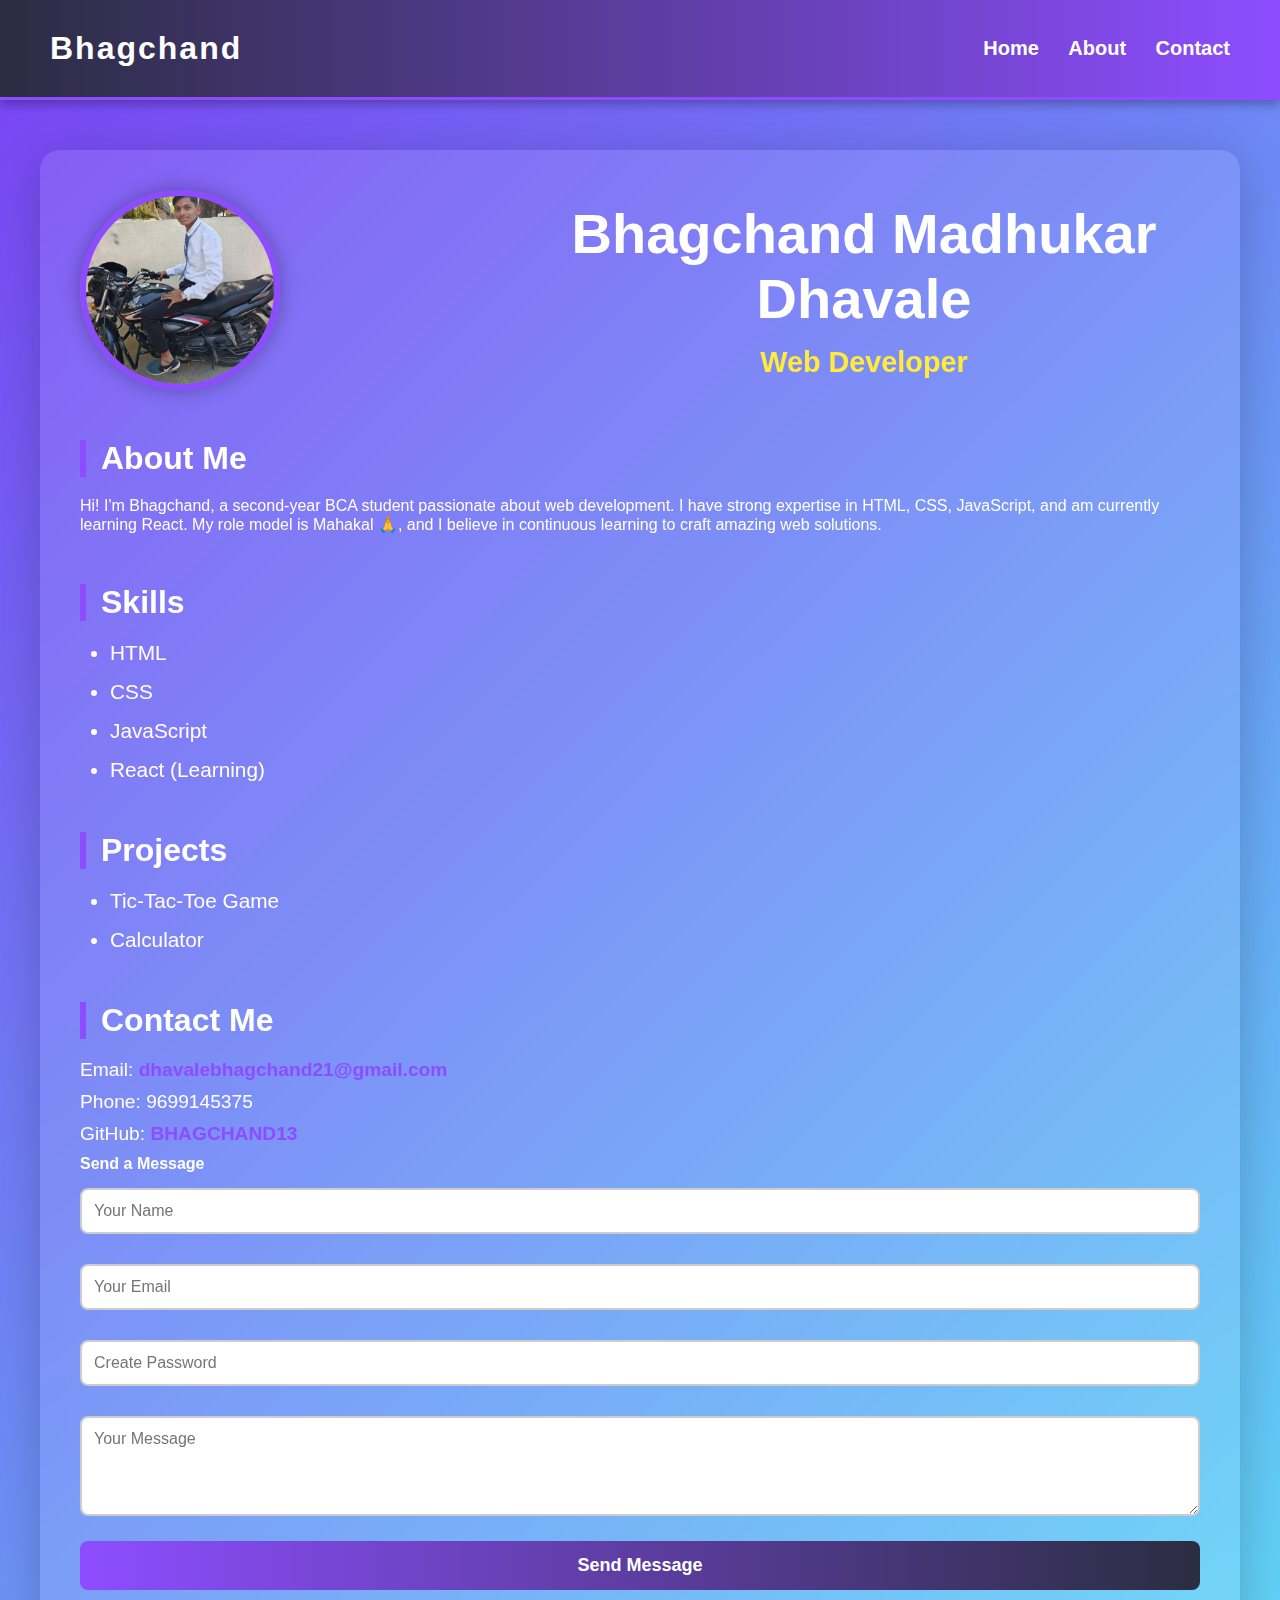
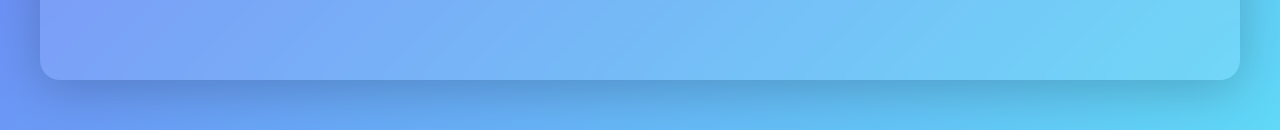
<file: index.html>
<!DOCTYPE html>
<html lang="en">
<head>
  <meta charset="UTF-8" />
  <meta name="viewport" content="width=device-width, initial-scale=1.0"/>
  <title>Bhagchand Dhavale | Web Developer</title>
  <link rel="stylesheet" href="index.css">
</head>
<body>

  <header>
    <div class="logo">Bhagchand</div>
    <nav>
      <a href="#home">Home</a>
      <a href="#about">About</a>
      <a href="#contact">Contact</a>
    </nav>
  </header>

  <div class="container" id="home">
    <div class="profile-section">
      <img src="WhatsApp Image 2025-04-29 at 8.35.32 PM.jpeg" alt="Bhagchand Dhavale" class="profile-img">
      <div class="intro-text">
        <h1>Bhagchand Madhukar Dhavale</h1>
        <h2>Web Developer</h2>
      </div>
    </div>

    <section id="about">
      <h3>About Me</h3>
      <p>Hi! I'm Bhagchand, a second-year BCA student passionate about web development. I have strong expertise in HTML, CSS, JavaScript, and am currently learning React. My role model is Mahakal 🙏, and I believe in continuous learning to craft amazing web solutions.</p>
    </section>

    <section>
      <h3>Skills</h3>
      <ul>
        <li>HTML</li>
        <li>CSS</li>
        <li>JavaScript</li>
        <li>React (Learning)</li>
      </ul>
    </section>

    <section>
      <h3>Projects</h3>
      <ul>
        <li>Tic-Tac-Toe Game</li>
        <li>Calculator</li>
      </ul>
    </section>

    <section id="contact" class="contact">
      <h3>Contact Me</h3>
      <p>Email: <a href="mailto:dhavalebhagchand21@gmail.com">dhavalebhagchand21@gmail.com</a></p>
      <p>Phone: 9699145375</p>
      <p>GitHub: <a href="https://github.com/BHAGCHAND13" target="_blank">BHAGCHAND13</a></p>

      <h4>Send a Message</h4>
      <form onsubmit="event.preventDefault(); alert('Message sent! (not stored - no backend yet)');">
        <input type="text" name="name" placeholder="Your Name" required>
        <input type="email" name="email" placeholder="Your Email" required>
        <input type="password" name="password" placeholder="Create Password" required>
        <textarea name="message" rows="4" placeholder="Your Message" required></textarea>
        <button type="submit">Send Message</button>
      </form>
    </section>
  </div>

</body>
</html>
</file>
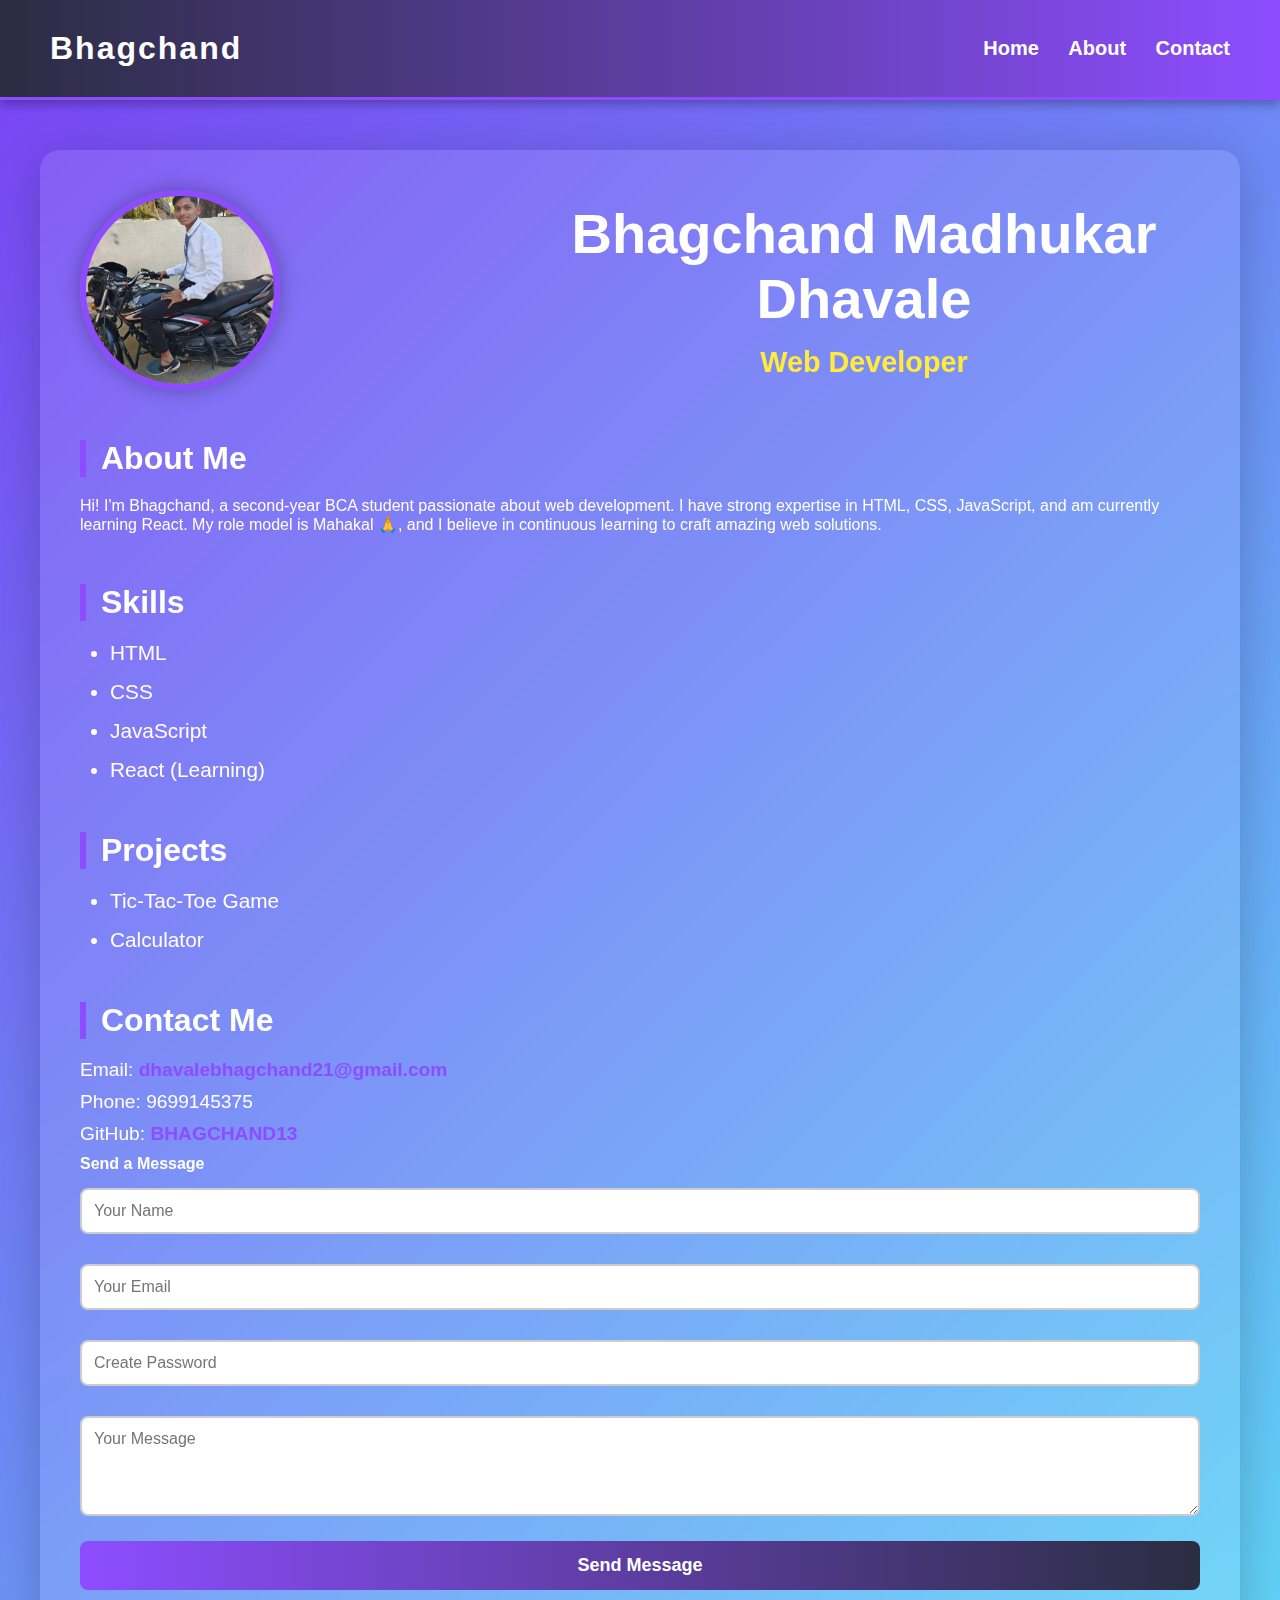
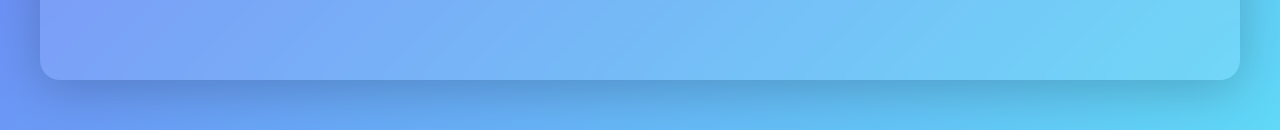
<file: portfolio.html>
<!DOCTYPE html>
<html lang="en">
<head>
  <meta charset="UTF-8" />
  <meta name="viewport" content="width=device-width, initial-scale=1.0"/>
  <title>Bhagchand Dhavale | Web Developer</title>
  <link rel="stylesheet" href="portfolio.css">
</head>
<body>

  <header>
    <div class="logo">Bhagchand</div>
    <nav>
      <a href="#home">Home</a>
      <a href="#about">About</a>
      <a href="#contact">Contact</a>
    </nav>
  </header>

  <div class="container" id="home">
    <div class="profile-section">
      <img src="WhatsApp Image 2025-04-29 at 8.35.32 PM.jpeg" alt="Bhagchand Dhavale" class="profile-img">
      <div class="intro-text">
        <h1>Bhagchand Madhukar Dhavale</h1>
        <h2>Web Developer</h2>
      </div>
    </div>

    <section id="about">
      <h3>About Me</h3>
      <p>Hi! I'm Bhagchand, a second-year BCA student passionate about web development. I have strong expertise in HTML, CSS, JavaScript, and am currently learning React. My role model is Mahakal 🙏, and I believe in continuous learning to craft amazing web solutions.</p>
    </section>

    <section>
      <h3>Skills</h3>
      <ul>
        <li>HTML</li>
        <li>CSS</li>
        <li>JavaScript</li>
        <li>React (Learning)</li>
      </ul>
    </section>

    <section>
      <h3>Projects</h3>
      <ul>
        <li>Tic-Tac-Toe Game</li>
        <li>Calculator</li>
      </ul>
    </section>

    <section id="contact" class="contact">
      <h3>Contact Me</h3>
      <p>Email: <a href="mailto:dhavalebhagchand21@gmail.com">dhavalebhagchand21@gmail.com</a></p>
      <p>Phone: 9699145375</p>
      <p>GitHub: <a href="https://github.com/BHAGCHAND13" target="_blank">BHAGCHAND13</a></p>

      <h4>Send a Message</h4>
      <form onsubmit="event.preventDefault(); alert('Message sent! (not stored - no backend yet)');">
        <input type="text" name="name" placeholder="Your Name" required>
        <input type="email" name="email" placeholder="Your Email" required>
        <input type="password" name="password" placeholder="Create Password" required>
        <textarea name="message" rows="4" placeholder="Your Message" required></textarea>
        <button type="submit">Send Message</button>
      </form>
    </section>
  </div>

</body>
</html>
</file>
<file: index.css>
* {
    margin: 0;
    padding: 0;
    box-sizing: border-box;
    scroll-behavior: smooth;
    font-family: 'Arial', sans-serif;
  }

  body {
    background: linear-gradient(135deg, #7a42f4, #60d8f7);
    color: #fff;
  }

  header {
    background: linear-gradient(to right, #2b2d42, #8d4dff);
    padding: 30px 50px;
    display: flex;
    justify-content: space-between;
    align-items: center;
    flex-wrap: wrap;
    box-shadow: 0 4px 10px rgba(0, 0, 0, 0.3);
    border-bottom: 3px solid #8d4dff;
  }

  .logo {
    color: white;
    font-size: 32px;
    font-weight: bold;
    letter-spacing: 2px;
    transition: transform 0.3s ease;
  }

  .logo:hover {
    transform: scale(1.1);
  }

  nav a {
    color: white;
    text-decoration: none;
    margin-left: 25px;
    font-size: 20px;
    transition: color 0.3s ease;
  }

  nav a:hover {
    color: #ffeb3b;
    text-shadow: 0 0 5px #fff;
  }

  .container {
    max-width: 1200px;
    margin: 50px auto;
    padding: 40px;
    background: rgba(255, 255, 255, 0.1);
    border-radius: 20px;
    box-shadow: 0 10px 50px rgba(0, 0, 0, 0.2);
    backdrop-filter: blur(10px);
    animation: fadeIn 1s ease-in-out;
  }

  .profile-section {
    display: flex;
    flex-wrap: wrap;
    align-items: center;
    justify-content: space-between;
    margin-bottom: 50px;
    text-align: center;
  }

  .profile-img {
    width: 200px;
    height: 200px;
    border-radius: 50%;
    object-fit: cover;
    border: 6px solid #8d4dff;
    box-shadow: 0 0 20px rgba(0, 0, 0, 0.3);
    transition: transform 0.5s ease, box-shadow 0.5s ease;
  }

  .profile-img:hover {
    transform: scale(1.1);
    box-shadow: 0 0 30px rgba(0, 0, 0, 0.5);
  }

  .intro-text {
    max-width: 60%;
  }

  .intro-text h1 {
    font-size: 3.5rem;
    color: #fff;
    margin-bottom: 15px;
  }

  .intro-text h2 {
    font-size: 1.8rem;
    color: #ffeb3b;
  }

  section {
    margin-bottom: 50px;
  }

  h3 {
    font-size: 2rem;
    color: #fff;
    margin-bottom: 20px;
    border-left: 6px solid #8d4dff;
    padding-left: 15px;
    font-weight: bold;
  }

  ul {
    padding-left: 30px;
  }

  ul li {
    margin-bottom: 15px;
    font-size: 1.3rem;
  }

  a {
    color: #8d4dff;
    text-decoration: none;
    font-weight: bold;
  }

  .contact p {
    margin: 10px 0;
    font-size: 1.2rem;
  }

  form {
    display: flex;
    flex-direction: column;
  }

  input, textarea {
    padding: 12px;
    margin: 15px 0;
    border-radius: 8px;
    border: 2px solid #ccc;
    font-size: 16px;
    transition: all 0.3s ease;
  }

  input:focus, textarea:focus {
    border-color: #8d4dff;
    background: rgba(255, 255, 255, 0.3);
  }

  button {
    padding: 14px;
    background: linear-gradient(to right, #8d4dff, #2b2d42);
    color: white;
    font-size: 18px;
    font-weight: bold;
    border: none;
    border-radius: 8px;
    cursor: pointer;
    margin-top: 10px;
    transition: background 0.3s ease;
  }

  button:hover {
    background: linear-gradient(to right, #2b2d42, #8d4dff);
  }

  @media (max-width: 768px) {
    .profile-section {
      flex-direction: column;
      align-items: center;
    }

    .intro-text {
      max-width: 100%;
      text-align: center;
    }

    header {
      flex-direction: column;
      align-items: center;
    }

    .container {
      margin: 20px;
      padding: 25px;
    }
  }

  @keyframes fadeIn {
    0% {
      opacity: 0;
      transform: translateY(50px);
    }
    100% {
      opacity: 1;
      transform: translateY(0);
    }
  }
</file>
<file: portfolio.css>
* {
    margin: 0;
    padding: 0;
    box-sizing: border-box;
    scroll-behavior: smooth;
    font-family: 'Arial', sans-serif;
  }

  body {
    background: linear-gradient(135deg, #7a42f4, #60d8f7);
    color: #fff;
  }

  header {
    background: linear-gradient(to right, #2b2d42, #8d4dff);
    padding: 30px 50px;
    display: flex;
    justify-content: space-between;
    align-items: center;
    flex-wrap: wrap;
    box-shadow: 0 4px 10px rgba(0, 0, 0, 0.3);
    border-bottom: 3px solid #8d4dff;
  }

  .logo {
    color: white;
    font-size: 32px;
    font-weight: bold;
    letter-spacing: 2px;
    transition: transform 0.3s ease;
  }

  .logo:hover {
    transform: scale(1.1);
  }

  nav a {
    color: white;
    text-decoration: none;
    margin-left: 25px;
    font-size: 20px;
    transition: color 0.3s ease;
  }

  nav a:hover {
    color: #ffeb3b;
    text-shadow: 0 0 5px #fff;
  }

  .container {
    max-width: 1200px;
    margin: 50px auto;
    padding: 40px;
    background: rgba(255, 255, 255, 0.1);
    border-radius: 20px;
    box-shadow: 0 10px 50px rgba(0, 0, 0, 0.2);
    backdrop-filter: blur(10px);
    animation: fadeIn 1s ease-in-out;
  }

  .profile-section {
    display: flex;
    flex-wrap: wrap;
    align-items: center;
    justify-content: space-between;
    margin-bottom: 50px;
    text-align: center;
  }

  .profile-img {
    width: 200px;
    height: 200px;
    border-radius: 50%;
    object-fit: cover;
    border: 6px solid #8d4dff;
    box-shadow: 0 0 20px rgba(0, 0, 0, 0.3);
    transition: transform 0.5s ease, box-shadow 0.5s ease;
  }

  .profile-img:hover {
    transform: scale(1.1);
    box-shadow: 0 0 30px rgba(0, 0, 0, 0.5);
  }

  .intro-text {
    max-width: 60%;
  }

  .intro-text h1 {
    font-size: 3.5rem;
    color: #fff;
    margin-bottom: 15px;
  }

  .intro-text h2 {
    font-size: 1.8rem;
    color: #ffeb3b;
  }

  section {
    margin-bottom: 50px;
  }

  h3 {
    font-size: 2rem;
    color: #fff;
    margin-bottom: 20px;
    border-left: 6px solid #8d4dff;
    padding-left: 15px;
    font-weight: bold;
  }

  ul {
    padding-left: 30px;
  }

  ul li {
    margin-bottom: 15px;
    font-size: 1.3rem;
  }

  a {
    color: #8d4dff;
    text-decoration: none;
    font-weight: bold;
  }

  .contact p {
    margin: 10px 0;
    font-size: 1.2rem;
  }

  form {
    display: flex;
    flex-direction: column;
  }

  input, textarea {
    padding: 12px;
    margin: 15px 0;
    border-radius: 8px;
    border: 2px solid #ccc;
    font-size: 16px;
    transition: all 0.3s ease;
  }

  input:focus, textarea:focus {
    border-color: #8d4dff;
    background: rgba(255, 255, 255, 0.3);
  }

  button {
    padding: 14px;
    background: linear-gradient(to right, #8d4dff, #2b2d42);
    color: white;
    font-size: 18px;
    font-weight: bold;
    border: none;
    border-radius: 8px;
    cursor: pointer;
    margin-top: 10px;
    transition: background 0.3s ease;
  }

  button:hover {
    background: linear-gradient(to right, #2b2d42, #8d4dff);
  }

  @media (max-width: 768px) {
    .profile-section {
      flex-direction: column;
      align-items: center;
    }

    .intro-text {
      max-width: 100%;
      text-align: center;
    }

    header {
      flex-direction: column;
      align-items: center;
    }

    .container {
      margin: 20px;
      padding: 25px;
    }
  }

  @keyframes fadeIn {
    0% {
      opacity: 0;
      transform: translateY(50px);
    }
    100% {
      opacity: 1;
      transform: translateY(0);
    }
  }
</file>
